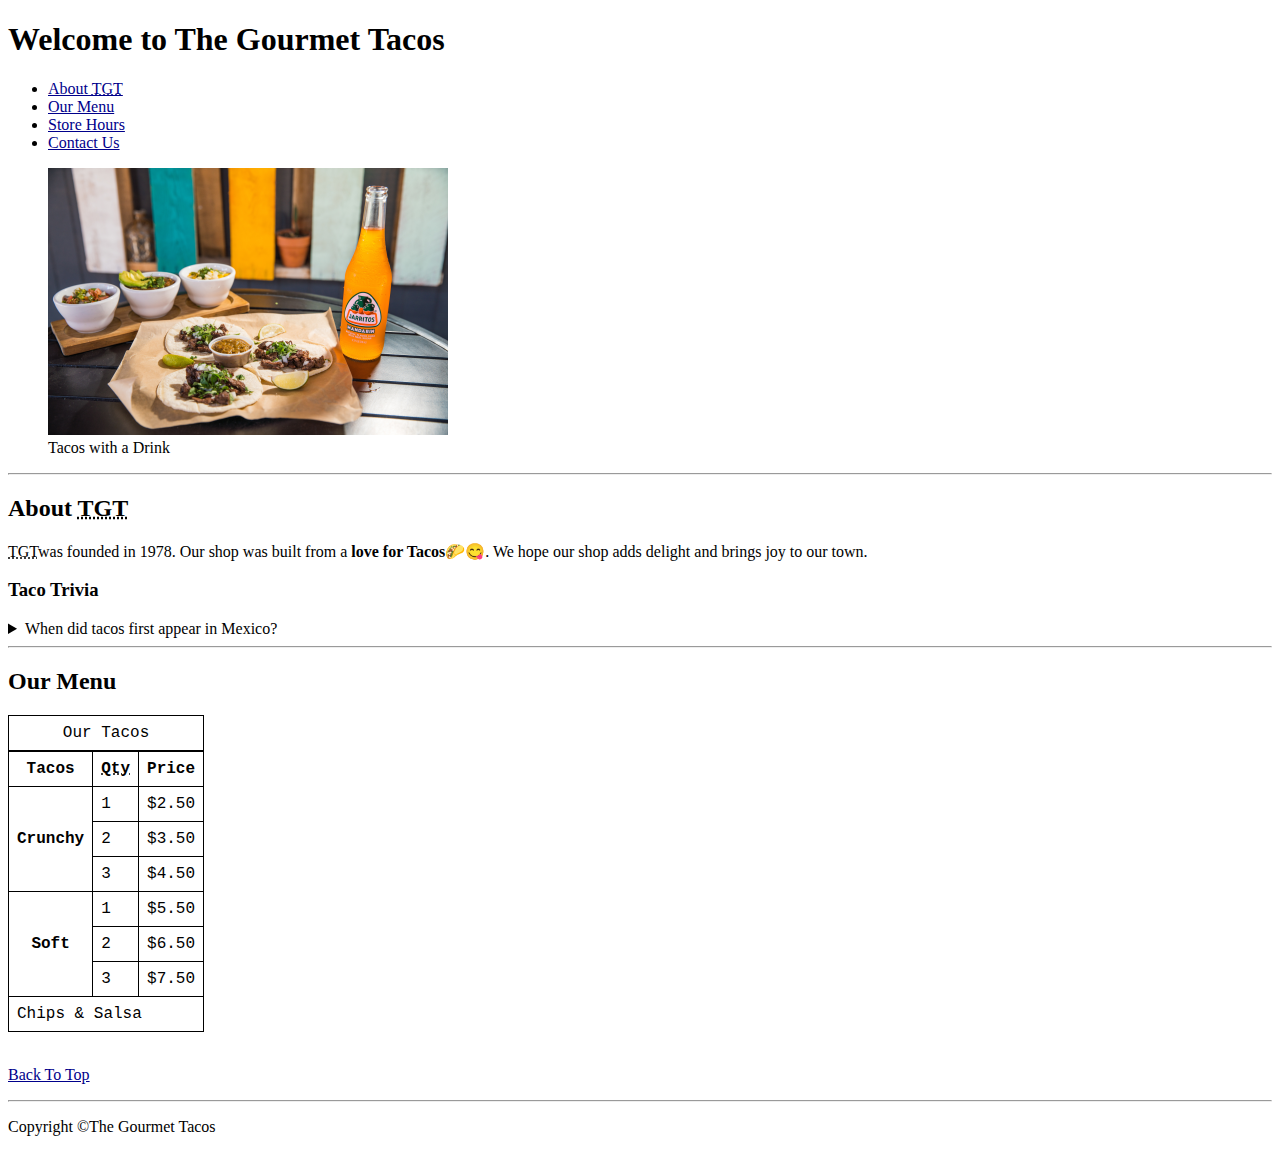
<file: 00-HTML Basic Website Project/index.html>
<!DOCTYPE html>
<html lang="en">
<head>
    <meta charset="UTF-8">
    <meta name="author"content="Pranjal Singh">
    <meta name="description" content="The official website for The Gourmet Tacos">
    <title>Gourmet Tacos </title>
    <link rel="icon" href="taco.png" type="image/x-icon">
    <link rel="stylesheet" href="main.css">
</head>
<body>
    <header>
    <h1>Welcome to The Gourmet Tacos
    </h1>
    <nav>
        <ul>
            <li>
                <a href="#about">About <abbr title="The Gourmet Tacos">TGT</abbr></a>
            </li>
            <li>
                <a href="#menu">Our Menu</a>
            </li>
            <li>
                <a href="hours.html">Store Hours</a>
            </li>
            <li>
                <a href="contact.html">Contact Us</a>
            </li>
        </ul>
    </nav>

    <figure>
        <img src="tacos_and_drink_400x267.png" alt="Tacos with a Drink" title="We love tacos!!" width="400" height="267">
        <figcaption>
            Tacos with a Drink
        </figcaption>
    </figure>
</header>
<hr>



<main>
    <article id="about">
        <h2>About <abbr title="The Gourmet Tacos">TGT</abbr></h2>
        <p>
            <abbr title="The Gourmet Tacos">TGT</abbr>was founded in 1978. Our shop was built from a <strong>love for Tacos</strong>🌮😋. We hope our shop adds delight and brings joy to our town. 
        </p>

        <aside>
            <h3>Taco Trivia</h3>
            <details>
                <summary>When did tacos first appear in Mexico?</summary>
                <p>The origins of the taco are really unknown. My theory is that it dates from the 18th century and the silver mines in Mexico, because in those mines the word “taco” referred to the little charges they would use to excavate the ore. (Source: <cite><a href="https://www.smithsonianmag.com/arts-culture/where-did-the-taco-come-from-81228162/#:~:text=The%20origins%20of%20the%20taco,use%20to%20excavate%20the%20ore.">Smithsonian Magazine</a></cite>)</p>
            </details>
        </aside>
    </article>
    <hr>
    <article id="menu">
        <h2>Our Menu</h2>
        <table>
            <caption>Our Tacos</caption>
                <thead>
                    <tr>
                        <th>Tacos</th>
                        <th scope="col">
                            <abbr title="Quantity">Qty</abbr>
                        </th>
                        <th scope="col">Price</th>
                    </tr>
                </thead>
            <tbody>
                <tr>
                    <th scope="row" rowspan="3">Crunchy</th>
                    <td>1</td>
                    <td>$2.50</td>
                </tr>
                <tr>
                    <td>2</td>
                    <td>$3.50</td>
                </tr>
                <tr>
                    <td>3</td>
                    <td>$4.50</td>
                </tr>

                <tr>
                    <th scope="row" rowspan="3">Soft</th>
                    <td>1</td>
                    <td>$5.50</td>
                </tr>
                <tr>
                    <td>2</td>
                    <td>$6.50</td>
                </tr>
                <tr>
                    <td>3</td>
                    <td>$7.50</td>
                </tr>
            </tbody>

            <tfoot>
                <tr><td colspan="3">
                    Chips &amp; Salsa 
                </td>
                </tr>
            </tfoot>
        </table>
        <br>
        <p>
            <a href="#">Back To Top</a>
        </p>
    </article>
</main>
<hr>
<footer>
    <p>Copyright &copy;The Gourmet Tacos</p>
</footer>
</body>
</html>
</file>
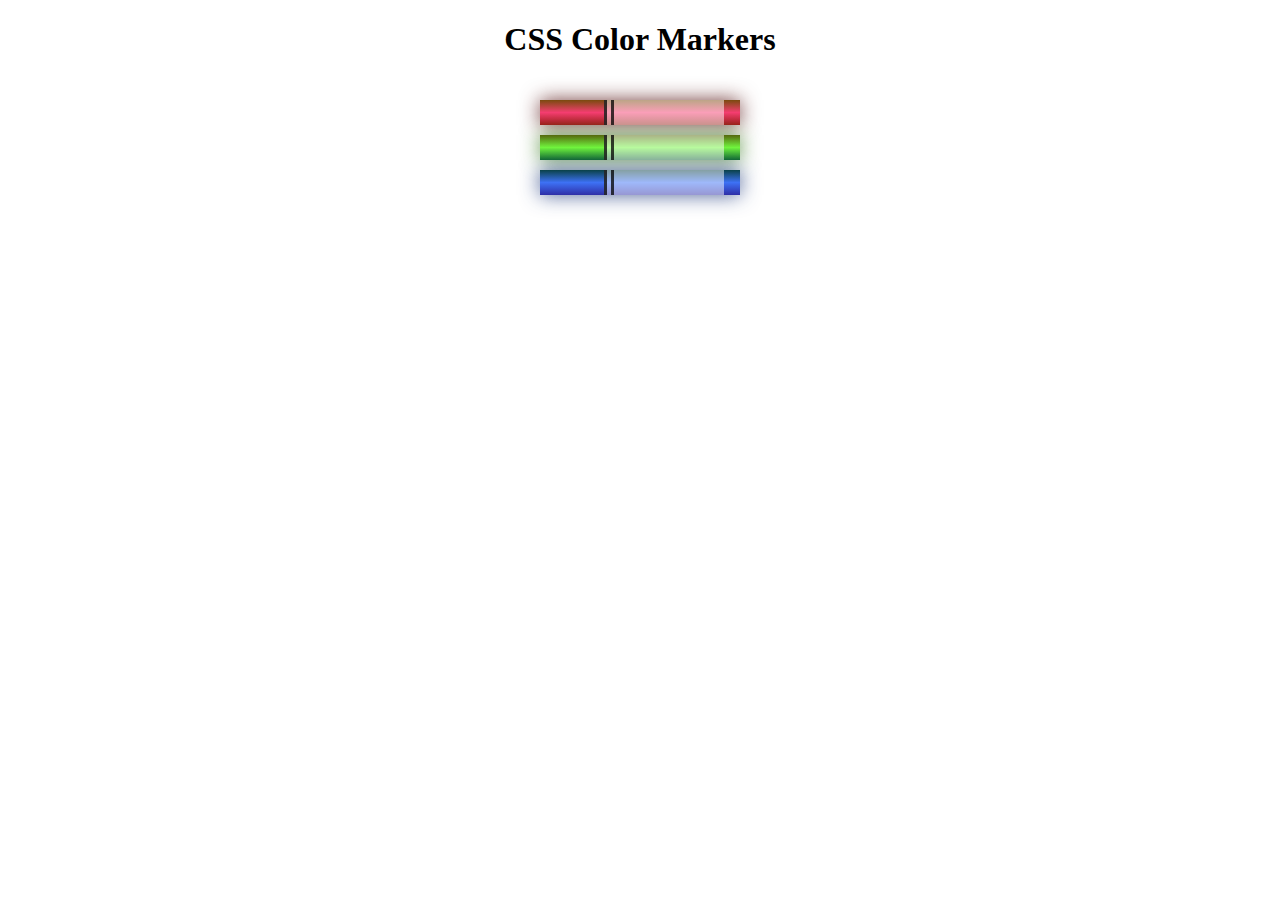
<file: 03-CSS Colors by Set Of Colored Markers/index.html>
<!DOCTYPE html>
<html lang="en">
  <head>
    <meta charset="utf-8">
    <meta name="viewport" content="width=device-width, initial-scale=1.0">
    <title>Colored Markers</title>
    <link rel="stylesheet" href="styles.css">
  </head>
  <body>
    <h1>CSS Color Markers</h1>
    <div class="container">
      <div class="marker red">
        <div class="cap"></div>
        <div class="sleeve"></div>
      </div>
      <div class="marker green">
        <div class="cap"></div>
        <div class="sleeve"></div>
      </div>
      <div class="marker blue">
        <div class="cap"></div>
        <div class="sleeve"></div>
      </div>
    </div>
  </body>
</html>
</file>
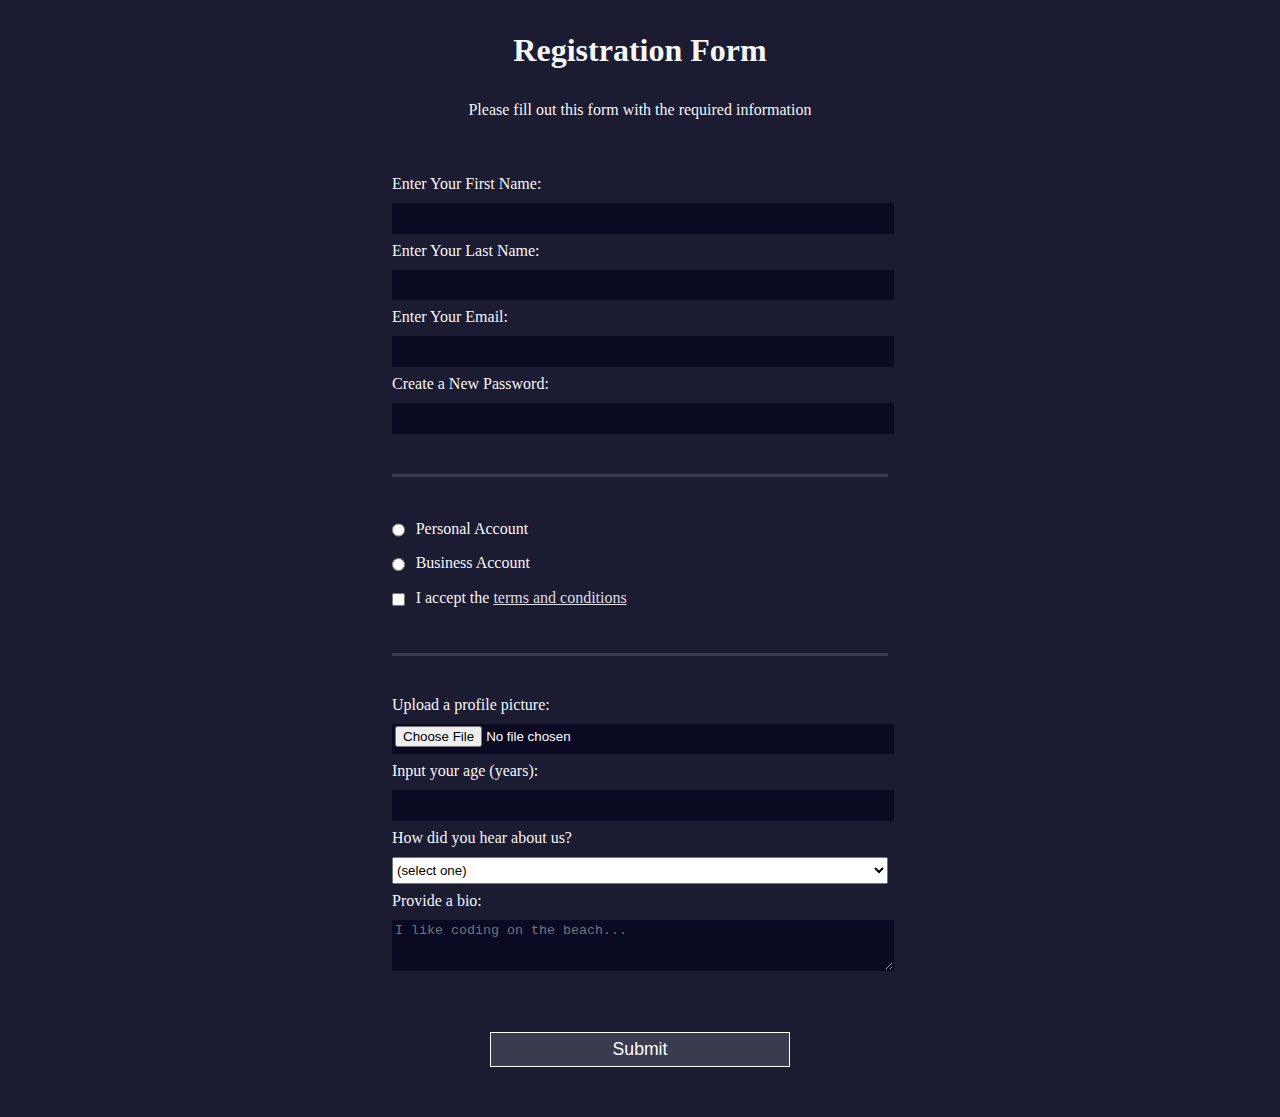
<file: 04-HTML Forms Registration Form/index.html>
<!DOCTYPE html>
<html lang="en">
  <head>
    <meta charset="UTF-8">
    <title>Registration Form</title>
    <link rel="stylesheet" href="styles.css" />
  </head>
  <body>
    <h1>Registration Form</h1>
    <p>Please fill out this form with the required information</p>
    <form action='https://register-demo.freecodecamp.org'>
      <fieldset>
        <label for="first-name">Enter Your First Name: <input id="first-name" name="first-name" type="text" required /></label>
        <label for="last-name">Enter Your Last Name: <input id="last-name" name="last-name" type="text" required /></label>
        <label for="email">Enter Your Email: <input id="email" name="email" type="email" required /></label>
        <label for="new-password">Create a New Password: <input id="new-password" name="new-password" type="password" pattern="[a-z0-5]{8,}" required /></label>
      </fieldset>
      <fieldset>
        <label for="personal-account"><input id="personal-account" type="radio" name="account-type" class="inline" /> Personal Account</label>
        <label for="business-account"><input id="business-account" type="radio" name="account-type" class="inline" /> Business Account</label>
        <label for="terms-and-conditions" name="terms-and-conditions">
          <input id="terms-and-conditions" type="checkbox" required name="terms-and-conditions" class="inline" /> I accept the <a href="https://www.freecodecamp.org/news/terms-of-service/">terms and conditions</a>
        </label>
      </fieldset>
      <fieldset>
        <label for="profile-picture">Upload a profile picture: <input id="profile-picture" type="file" name="file" /></label>
        <label for="age">Input your age (years): <input id="age" type="number" name="age" min="13" max="120" /></label>
        <label for="referrer">How did you hear about us?
          <select id="referrer" name="referrer">
            <option value="">(select one)</option>
            <option value="1">freeCodeCamp News</option>
            <option value="2">freeCodeCamp YouTube Channel</option>
            <option value="3">freeCodeCamp Forum</option>
            <option value="4">Other</option>
          </select>
        </label>
        <label for="bio">Provide a bio:
          <textarea id="bio" name="bio" rows="3" cols="30" placeholder="I like coding on the beach..."></textarea>
        </label>
      </fieldset>
      <input type="submit" value="Submit" />
    </form>
  </body>
</html>
</file>
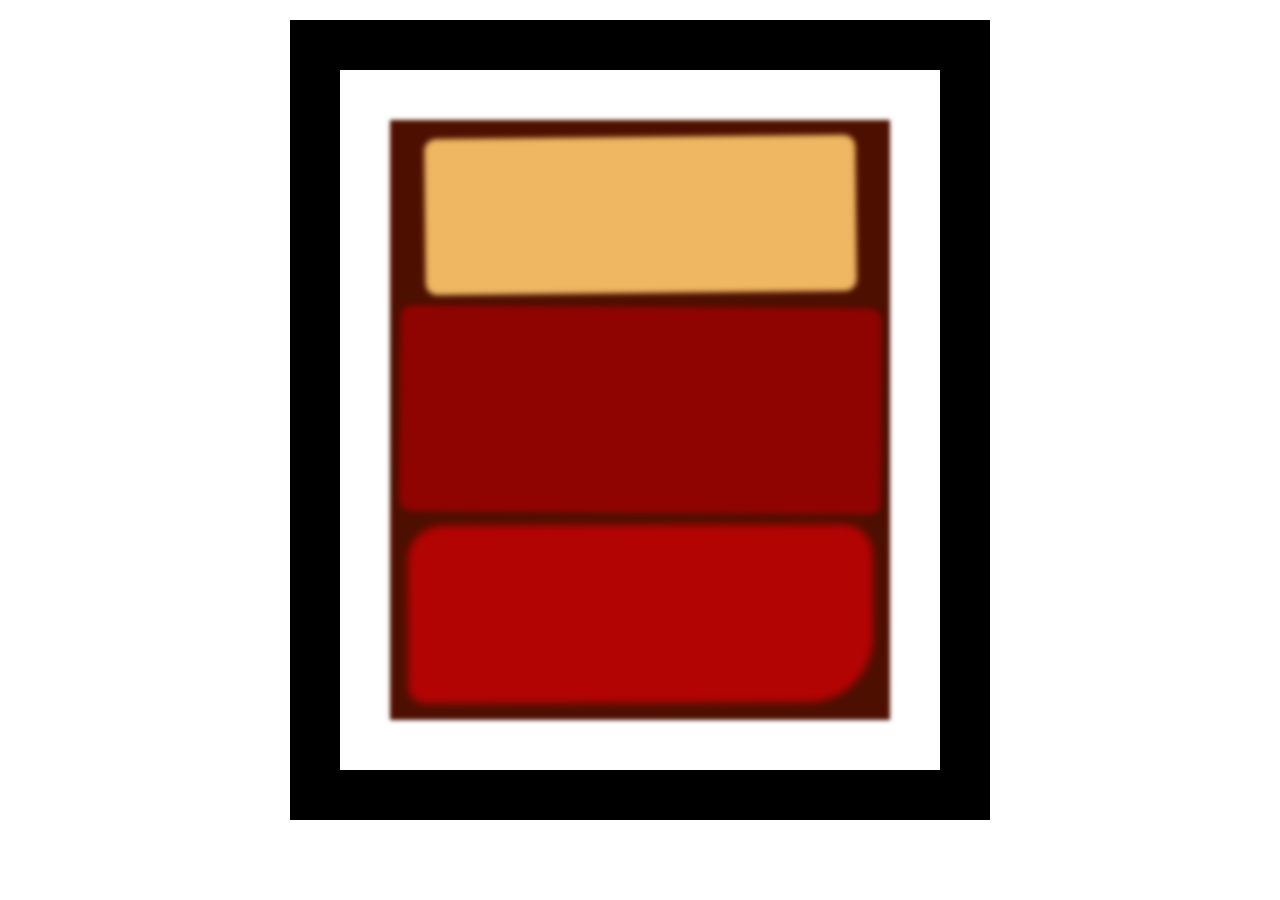
<file: 05-CSS Box Model Rothko Painting/index.html>
<!DOCTYPE html>
<html lang="en">
  <head>
    <meta charset="UTF-8">
    <title>Rothko Painting</title>
    <link href="./styles.css" rel="stylesheet">
  </head>
  <body>
    <div class="frame">
      <div class="canvas">
        <div class="one"></div>
        <div class="two"></div>
        <div class="three"></div>
      </div>
    </div>
  </body>
</html>
</file>
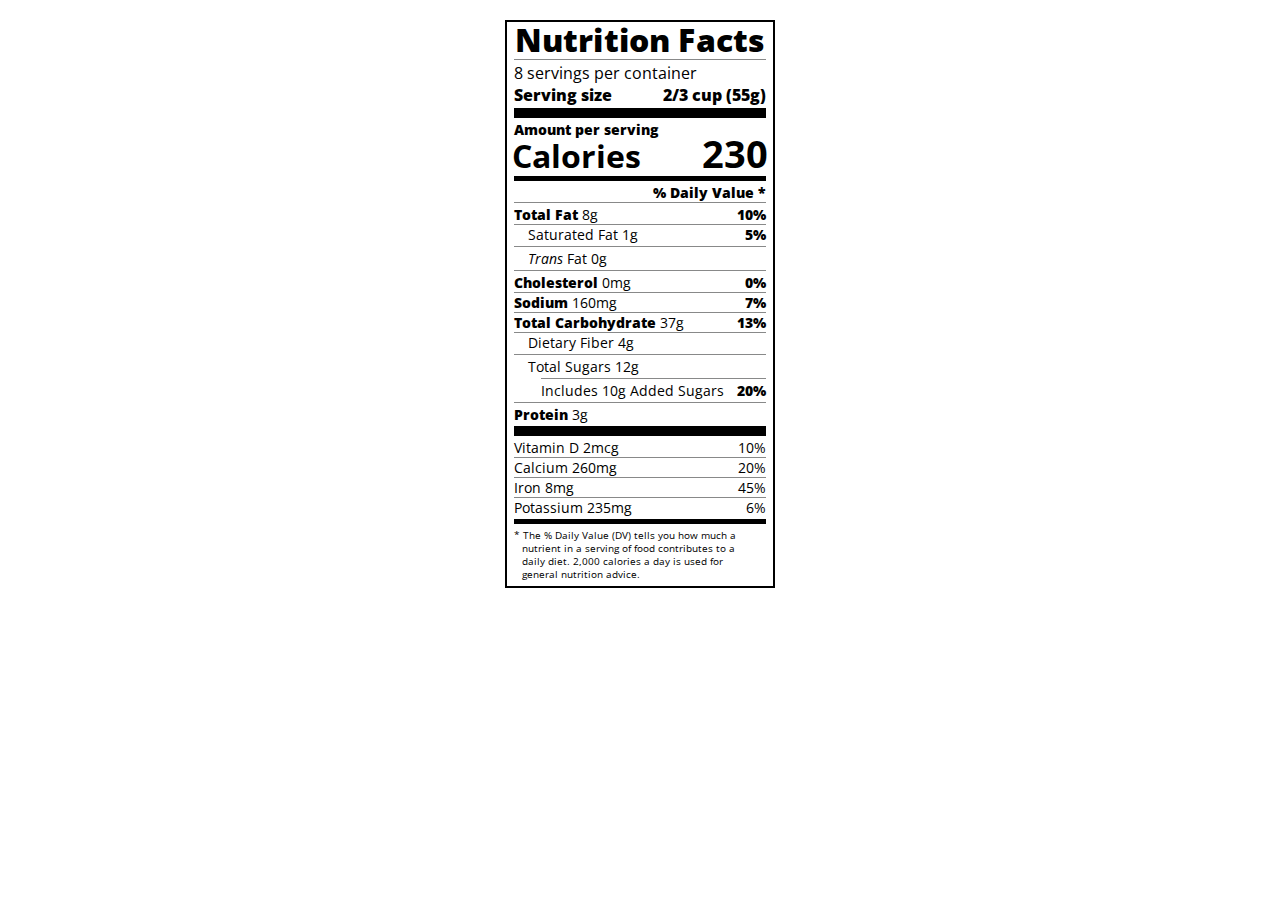
<file: 07-CSS typography Nutrition Label/index.html>
<!DOCTYPE html>
<html lang="en">
  <head>
    <meta charset="UTF-8">
    <title>Nutrition Label</title>
    <link href="https://fonts.googleapis.com/css?family=Open+Sans:400,700,800" rel="stylesheet">
    <link href="./styles.css" rel="stylesheet">
  </head>
  <body>
    <div class="label">
      <header>
        <h1 class="bold">Nutrition Facts</h1>
        <div class="divider"></div>
        <p>8 servings per container</p>
        <p class="bold">Serving size <span class="right">2/3 cup (55g)</span></p>
      </header>
      <div class="divider lg"></div>
      <div class="calories-info">
        <p class="bold sm-text">Amount per serving</p>
        <h1>Calories <span class="right">230</span></h1>
      </div>
      <div class="divider md"></div>
      <div class="daily-value sm-text">
        <p class="right bold no-divider">% Daily Value *</p>
        <div class="divider"></div>
        <p><span class="bold">Total Fat</span> 8g <span class="bold right">10%</span></p>
        <p class="indent no-divider">Saturated Fat 1g <span class="bold right">5%</span></p>
        <div class="divider"></div>
        <p class="indent no-divider"><i>Trans</i> Fat 0g</p>
        <div class="divider"></div>
        <p><span class="bold">Cholesterol</span> 0mg <span class="right bold">0%</span></p>
        <p><span class="bold">Sodium</span> 160mg <span class="right bold">7%</span></p>
        <p><span class="bold">Total Carbohydrate</span> 37g <span class="right bold">13%</span></p>
        <p class="indent no-divider">Dietary Fiber 4g</p>
        <div class="divider"></div>
        <p class="indent no-divider">Total Sugars 12g</p>
        <div class="divider dbl-indent"></div>
        <p class="dbl-indent no-divider">Includes 10g Added Sugars <span class="right bold">20%</span>
        <div class="divider"></div>
        <p class="no-divider"><span class="bold">Protein</span> 3g</p>
        <div class="divider lg"></div>
        <p>Vitamin D 2mcg <span class="right">10%</span></p>
        <p>Calcium 260mg <span class="right">20%</span></p>
        <p>Iron 8mg <span class="right">45%</span></p>
        <p class="no-divider">Potassium 235mg <span class="right">6%</span></p>
      </div>
      <div class="divider md"></div>
      <p class="note">* The % Daily Value (DV) tells you how much a nutrient in a serving of food contributes to a daily diet. 2,000 calories a day is used for general nutrition advice.</p>
    </div>
  </body>
</html>
</file>
<file: 00-HTML Basic Website Project/main.css>
a {
    color: darkblue;
}

a:visited {
    color: purple;
}

a:hover, a:active {
    color: darkgrey;
}

table, tr, th, td, caption {
    border: 1px solid black;
    font-family: 'Courier New', Courier, monospace;
    border-collapse: collapse;
    padding: 0.5rem;
}
</file>
<file: 03-CSS Colors by Set Of Colored Markers/styles.css>
h1 {
    text-align: center;
  }
  
  .container {
    background-color: rgb(255, 255, 255);
    padding: 10px 0;
  }
  
  .marker {
    width: 200px;
    height: 25px;
    margin: 10px auto;
  }
  
  .cap {
    width: 60px;
    height: 25px;
  }
  
  .sleeve {
    width: 110px;
    height: 25px;
    background-color: rgba(255, 255, 255, 0.5);
    border-left: 10px double rgba(0, 0, 0, 0.75);
  }
  
  .cap, .sleeve {
    display: inline-block;
  }
  
  .red {
    background: linear-gradient(rgb(122, 74, 14), rgb(245, 62, 113), rgb(162, 27, 27));
    box-shadow: 0 0 20px 0 rgba(83, 14, 14, 0.8);
  }
  
  .green {
    background: linear-gradient(#55680D, #71F53E, #116C31);
    box-shadow: 0 0 20px 0 #3B7E20CC;
  }
  
  .blue {
    background: linear-gradient(hsl(186, 76%, 16%), hsl(223, 90%, 60%), hsl(240, 56%, 42%));
    box-shadow: 0 0 20px 0 hsla(223, 59%, 31%, 0.8) ;
  }
</file>
<file: 04-HTML Forms Registration Form/styles.css>
body {
    width: 100%;
    height: 100vh;
    margin: 0;
    background-color: #1b1b32;
    color: #f5f6f7;
    font-family: Tahoma;
    font-size: 16px;
  }
  
  h1, p {
    margin: 1em auto;
    text-align: center;
  }
  
  form {
    width: 60vw;
    max-width: 500px;
    min-width: 300px;
    margin: 0 auto;
    padding-bottom: 2em;
  }
  
  fieldset {
    border: none;
    padding: 2rem 0;
    border-bottom: 3px solid #3b3b4f;
  }
  
  fieldset:last-of-type {
    border-bottom: none;
  }
  
  label {
    display: block;
    margin: 0.5rem 0;
  }
  
  input,
  textarea,
  select {
    margin: 10px 0 0 0;
    width: 100%;
    min-height: 2em;
  }
  
  input, textarea {
    background-color: #0a0a23;
    border: 1px solid #0a0a23;
    color: #ffffff;
  }
  
  .inline {
    width: unset;
    margin: 0 0.5em 0 0;
    vertical-align: middle;
  }
  
  input[type="submit"] {
    display: block;
    width: 60%;
    margin: 1em auto;
    height: 2em;
    font-size: 1.1rem;
    background-color: #3b3b4f;
    border-color: white;
    min-width: 300px;
  }
  
  input[type="file"] {
    padding: 1px 2px;
  }a{
    color:#dfdfe2;
  }
</file>
<file: 05-CSS Box Model Rothko Painting/styles.css>
.canvas {
    width: 500px;
    height: 600px;
    background-color: #4d0f00;
    overflow: hidden;
    filter: blur(2px);
  }
  
  .frame {
    border: 50px solid black;
    width: 500px;
    padding: 50px;
    margin: 20px auto;
  }
  
  .one {
    width: 425px;
    height: 150px;
    background-color: #efb762;
    margin: 20px auto;
    box-shadow: 0 0 3px 3px #efb762;
    border-radius: 9px;
    transform: rotate(-0.6deg);
  }
  
  .two {
    width: 475px;
    height: 200px;
    background-color: #8f0401;
    margin: 0 auto 20px;
    box-shadow: 0 0 3px 3px #8f0401;
    border-radius: 8px 10px;
    transform: rotate(0.4deg);
  }
  
  .one, .two {
    filter: blur(1px);
  }
  
  .three {
    width: 91%;
    height: 28%;
    background-color: #b20403;
    margin: auto;
    filter: blur(2px);
    box-shadow: 0 0 5px 5px #b20403;
    border-radius: 30px 25px 60px 12px;
  transform: rotate(-0.2deg);
  }
</file>
<file: 07-CSS typography Nutrition Label/styles.css>
* {
    box-sizing: border-box;
  }
  
  html {
    font-size: 16px;
  }
  
  body {
    font-family: 'Open Sans', sans-serif;
  }
  
  .label {
    border: 2px solid black;
    width: 270px;
    margin: 20px auto;
    padding: 0 7px;
  }
  
  header h1 {
    text-align: center;
    margin: -4px 0;
    letter-spacing: 0.15px
  }
  
  p {
    margin: 0;
  }
  
  .divider {
    border-bottom: 1px solid #888989;
    margin: 2px 0;
    clear: right;
  }
  
  .bold {
    font-weight: 800;
  }
  
  .right {
    float: right;
  }
  
  .lg {
    height: 10px;
  }
  
  .lg, .md {
    background-color: black;
    border: 0;
  }
  
  .md {
    height: 5px;
  }
  
  .sm-text {
    font-size: 0.85rem;
  }
  
  .calories-info h1 {
    margin: -5px -2px;
    overflow: hidden;
  }
  
  .calories-info span {
    font-size: 1.2em;
    margin-top: -7px;
  }
  
  .indent {
    margin-left: 1em;
  }
  
  .dbl-indent {
    margin-left: 2em;
  }
  
  .daily-value p:not(.no-divider) {
    border-bottom: 1px solid #888989;
  }
  
  .note {
    font-size: 0.6rem;
    margin: 5px 0;
    padding:0 8px;
    text-indent:-8px;
  }
</file>
